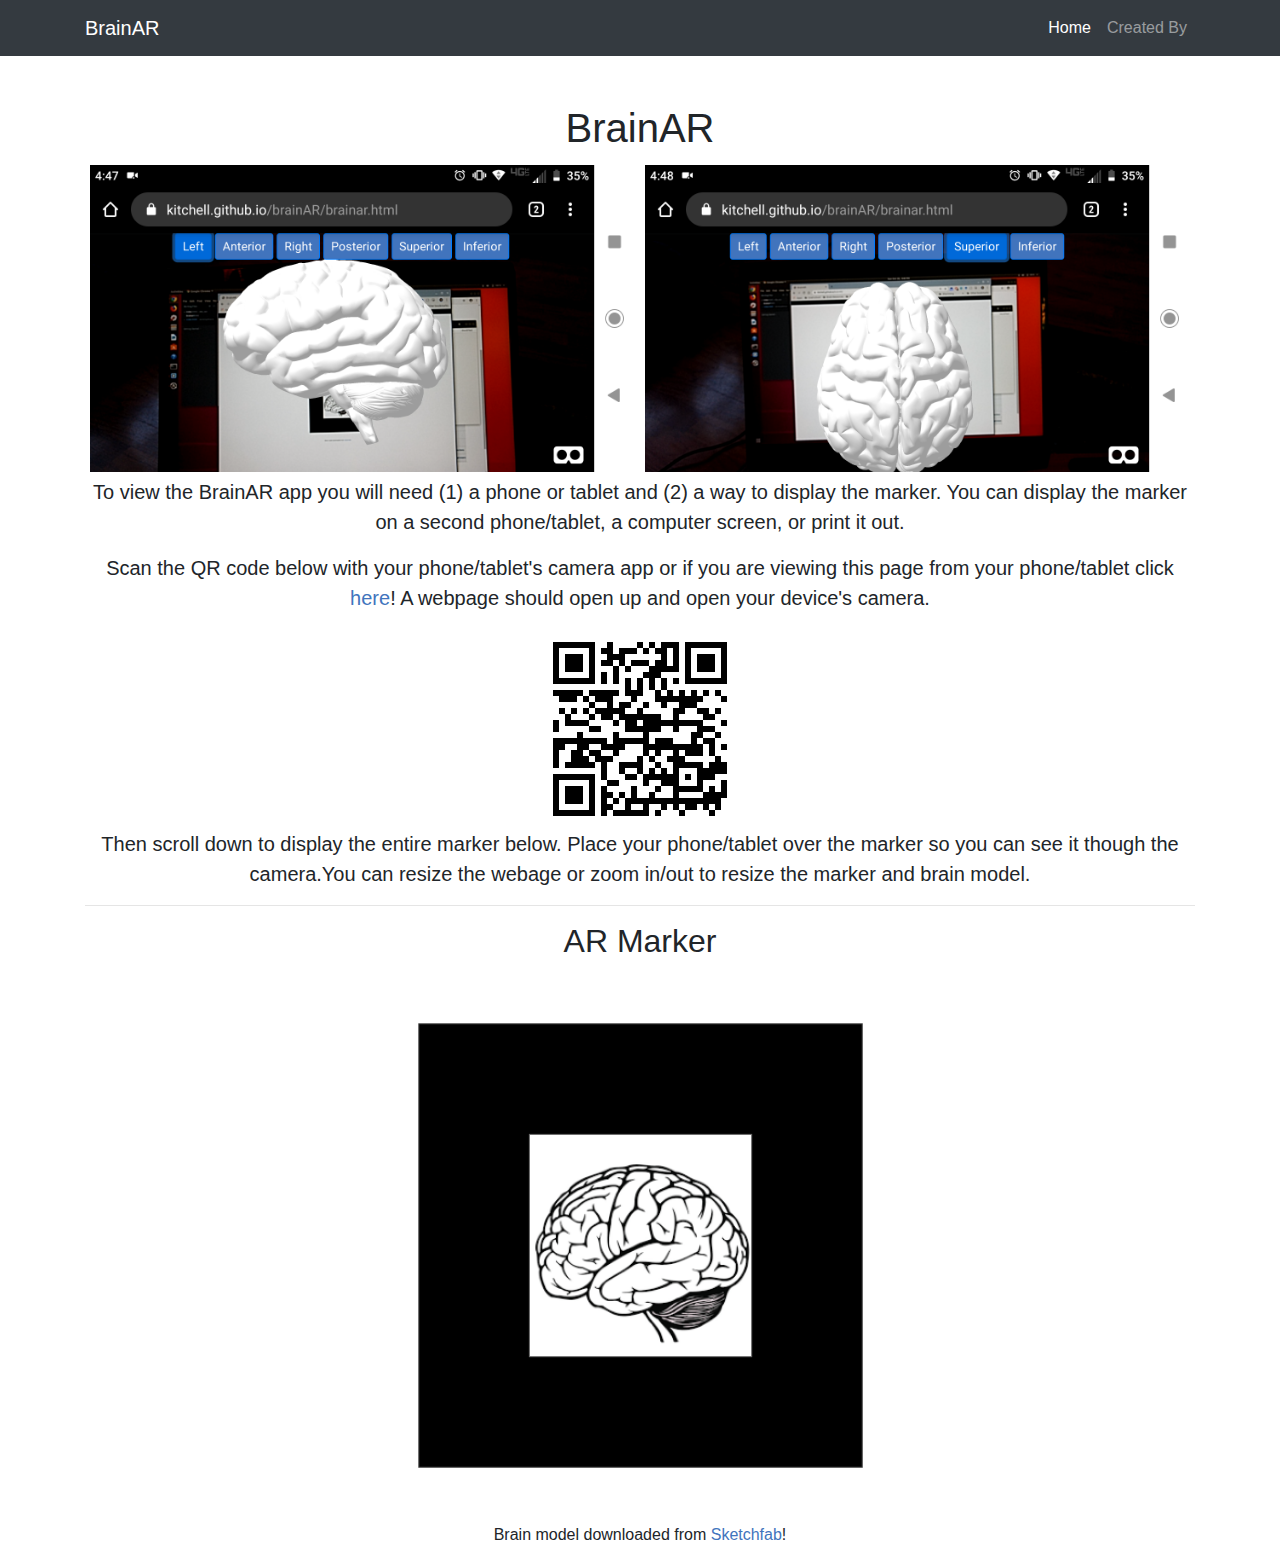
<file: index.html>
<!DOCTYPE html>
<html lang="en">

<head>

  <meta charset="utf-8">
  <meta name="viewport" content="width=device-width, initial-scale=1, shrink-to-fit=no">
  <meta name="description" content="">
  <meta name="author" content="">

  <title>BrainAR</title>

  <!-- Bootstrap core CSS -->
  <link href="vendor/bootstrap/css/bootstrap.min.css" rel="stylesheet">
    <link href="assets/style.css" rel="stylesheet">
</head>

<body>

  <!-- Navigation -->
  <nav class="navbar navbar-expand-lg navbar-dark bg-dark static-top">
    <div class="container">
      <a class="navbar-brand" href="#">BrainAR</a>
      <button class="navbar-toggler" type="button" data-toggle="collapse" data-target="#navbarResponsive" aria-controls="navbarResponsive" aria-expanded="false" aria-label="Toggle navigation">
        <span class="navbar-toggler-icon"></span>
      </button>
      <div class="collapse navbar-collapse" id="navbarResponsive">
        <ul class="navbar-nav ml-auto">
          <li class="nav-item active">
            <a class="nav-link" href="#">Home
              <span class="sr-only">(current)</span>
            </a>
          </li>
          <li class="nav-item">
            <a class="nav-link" href="https://lindseykitchell.weebly.com/">Created By</a>
          </li>
        </ul>
      </div>
    </div>
  </nav>

  <!-- Page Content -->
  <div class="container">
    <div class="row">
      <div class="col-lg-12 text-center">
        <h1 class="mt-5">BrainAR</h1>
          <div> <img class="screenshot" src="assets/brainar.png"> 
          <img  class="screenshot" src="assets/brainar2.png">
              </div>
          <p class="lead">To view the BrainAR app you will need (1) a phone or tablet and (2) a way to display the marker. You can display the marker on a second phone/tablet, a computer screen, or print it out.</p>
            <p class="lead"> Scan the QR code below with your phone/tablet's camera app or if you are viewing this page from your phone/tablet click <a href="https://kitchell.github.io/brainAR/brainar.html">here</a>! A webpage should open up and open your device's camera.</p>
          <img src="assets/brainar_qr.png", alt="qr code">
          <p class="lead"> Then scroll down to display the entire marker below. Place your phone/tablet over the marker so you can see it though the camera.You can resize the webage or zoom in/out to resize the marker and brain model.</p>
          <hr>
          <h2> AR Marker</h2>
        <img class="ar" src="assets/pattern-brain.png" alt="ar marker" >
          <p>Brain model downloaded from <a href="https://skfb.ly/6HKDC">Sketchfab</a>!</p>
          
      </div>
    </div>
  </div>

  <!-- Bootstrap core JavaScript -->
    <script src="vendor/jquery/jquery.slim.min.js"></script>
  <script src="vendor/bootstrap/js/bootstrap.bundle.min.js"></script>

</body>

</html>
</file>
<file: assets/style.css>
a {
    color:#4174BD;
}

.btn-primary {
    background-color: #4174BD;
}

.ar {
    width:50%;
    height: auto;
}

.screenshot {
    float:left;
    width:50%;
    height:auto;
    padding:5px;
}
</file>
